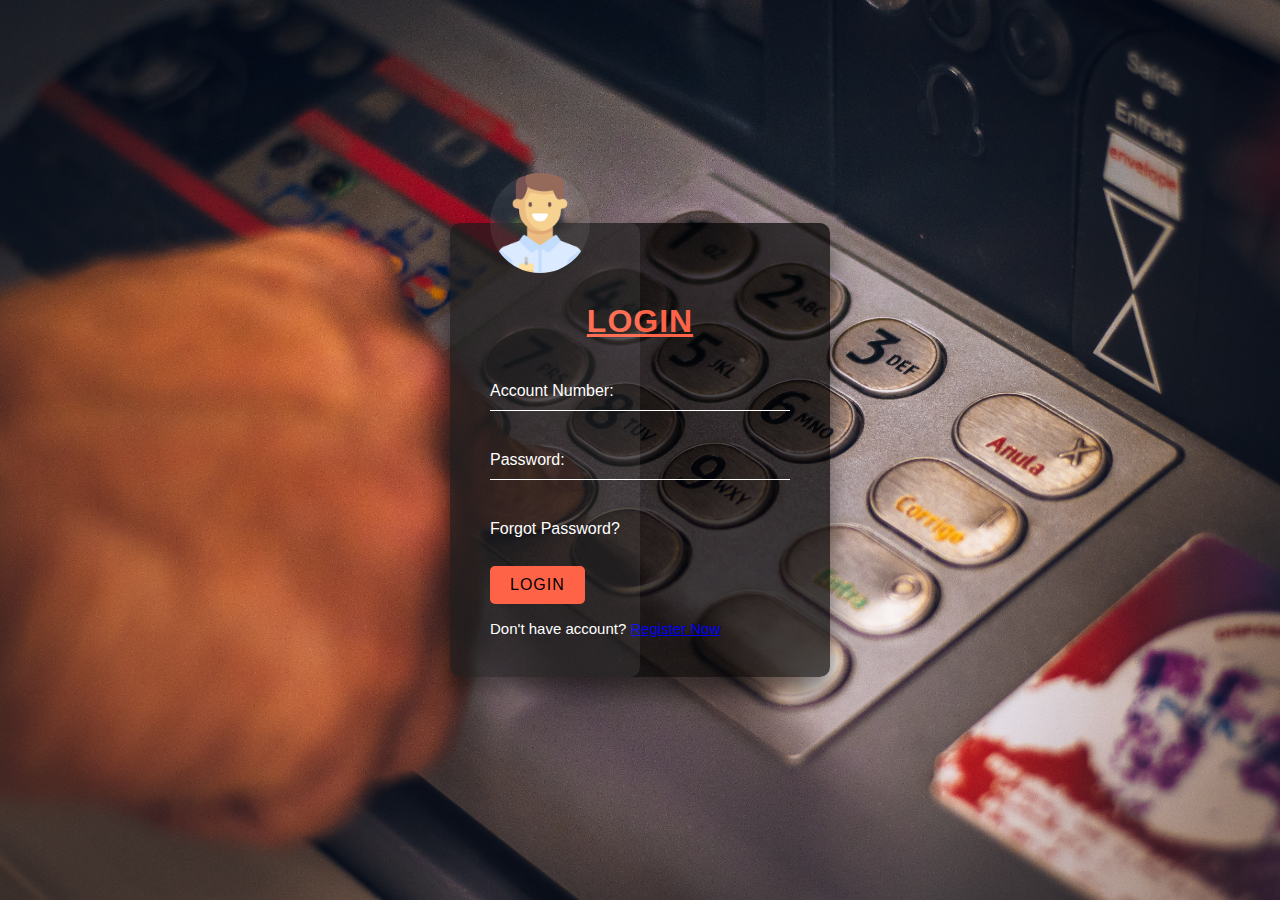
<file: Login.html>
<html>
    <head>
        <meta charset="UTF-8">
        <meta http-equiv="X-UA-Compatible" content="IE=edge">
        <meta name="viewport" content="width=device-width, initial-scale=1.0">
        <title>LOGIN</title>
        <link rel="stylesheet" type="text/css" href="css/Login.css">
        <script src="transaction1.js"></script>
        <style>
            /* linking background */
            body {
                background-image: url('images/eduardo-soares-utWyPB8_FU8-unsplash.jpg');
                background-size: cover;
                font-family: Arial, Helvetica, sans-serif;
                background-position: center;
            }
        </style>
    </head>
    <body>
        <div class="login-wrapper">
            <!-- form -->
            <form class="form" onsubmit="return validateForm()" method="POST">
                <img src="images/avatar.png" alt="">
                <h1><u>LOGIN</u></h1>
                <!-- account number -->
                <div class="input-group">
                    <input type="text" name="acno" id="acno" required>
                    <label for="acno">Account Number:</label>
                </div>
                <!-- password -->
                <div class="input-group">
                    <input type="password" name="pwd" id="pwd" required>
                    <label for="pwd">Password:</label>
                </div>
                <!-- forgot password -->
                <div class="pass">
                    <a href="#">Forgot Password?</a>
                </div><br>
                <!-- button -->
                <button type="button" onclick="Bank.login()" class="submit-btn">Login</button><br><br><br>
                <!-- dont have account -->
                <div class="signup">
                    Don't have account?
                    <a href="Registration.html">Register Now</a>
                </div>
            </form>
            <!-- form end -->
        </div>
    </body>
</html>
</file>
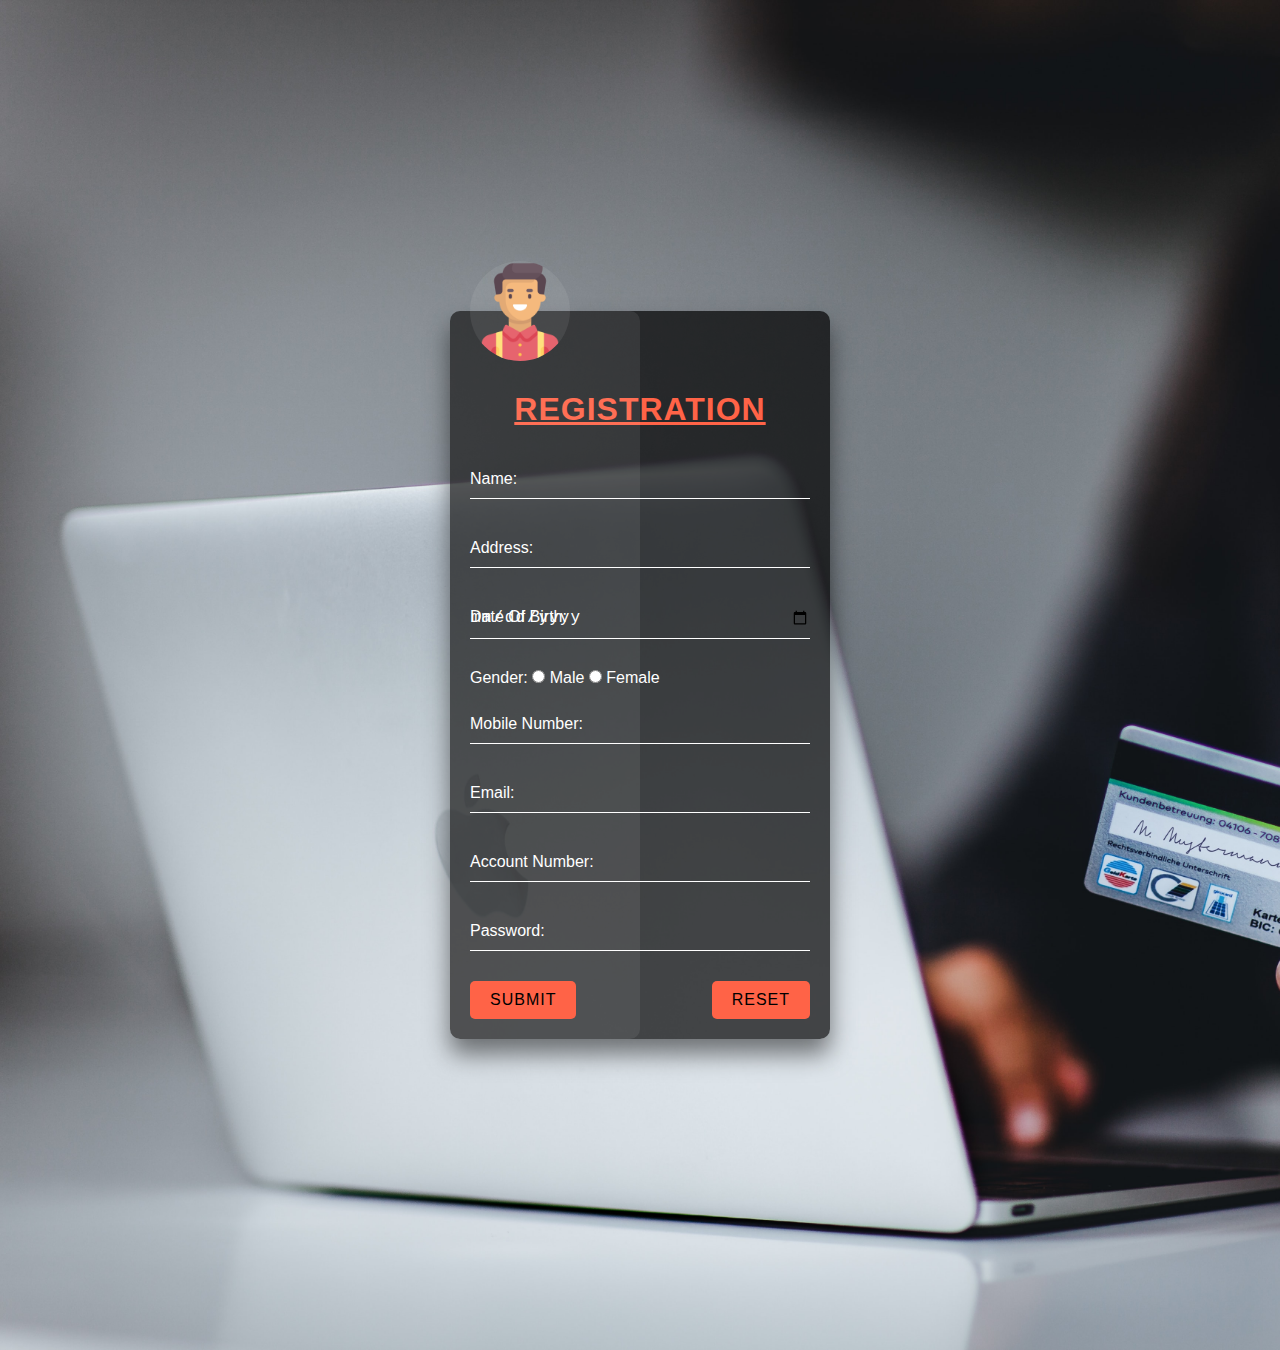
<file: Registration.html>
<html>
    <head>
        <meta charset="UTF-8">
        <meta http-equiv="X-UA-Compatible" content="IE=edge">
        <meta name="viewport" content="width=device-width, initial-scale=1">
        <title>REGISTRATION</title>
        <link rel="stylesheet" type="text/css" href="css/Registration.css">
        <style>
            /* link background */
            body {
                background-image: url('images/pickawood-gf8e6XvG_3E-unsplash.jpg');
                background-size: cover;
                font-family: Arial, Helvetica, sans-serif;
            }
        </style>
    </head>
    <body>
        <div class="registration-wrapper">
            <!-- form -->
            <form action="Login.html" class="form" onsubmit="return validateForm()" method="POST">
                <img src="images/man.png" alt="">
                <h1><u>REGISTRATION</u></h1>
                <!-- name -->
                <div class="input-group">
                    <input type="text" name="name" id="name" required>
                    <label for="name">Name:</label>
                </div>
                <!-- address -->
                <div class="input-group">
                    <input type="text" name="address" id="address" required>
                    <label for="address">Address:</label>
                </div>
                <!-- dob -->
                <div class="input-group">
                    <input type="date" name="dob" id="dob" required>
                    <label for="dob">Date Of Birth:</label>
                </div>
                <!-- gender -->
                <div class="radio-container">
                    Gender:
                    <input type="radio" id="male" name="gender" value="male" required>
                    <label for="male">Male</label>
                    <input type="radio" id="female" name="gender" value="female" required>
                    <label for="female">Female</label>
                </div><br>
                <!-- mobile number -->
                <div class="input-group">
                    <input type="text" name="mobno" id="mobno" pattern="[0-9]{10}" required>
                    <label for="mobno">Mobile Number:</label>
                </div>
                <!-- email -->
                <div class="input-group">
                    <input type="text" name="email" id="email" required>
                    <label for="email">Email:</label>
                </div>
                <!-- account number -->
                <div class="input-group">
                    <input type="text" name="loguser" id="loguser" pattern="(?=.*\d)(?=.*[a-z])(?=.*[A-Z]).{8,}"
                    title="Must contain at least one number and one uppercase and lowercase letter, and at least 8 or more characters" required>
                    <label for="loguser">Account Number:</label>
                </div>
                <!-- password -->
                <div class="input-group">
                    <input type="password" name="logpass" id="logpass" pattern="(?=.*\d)(?=.*[a-z])(?=.*[A-Z]).{8,}" 
                    title="Must contain at least one number and one uppercase and lowercase letter, and at least 8 or more characters" required>
                    <label for="logpass">Password:</label>
                </div>
                <!-- submit button -->
                <div>
                    <input type="submit" value="Submit" class="submit-btn">
                </div>
                <!-- reset button -->
                <div>
                    <input type="reset" value="Reset" class="reset-btn">
                </div>
            </form>
            <!-- form end -->
        </div>    
    </body>
</html>
</file>
<file: css/Login.css>
/* styling body */
* {
    margin: 0;
    padding: 0;
    box-sizing: border-box;
}
/* styling body background */
body {
    background-image: url('images/eduardo-soares-utWyPB8_FU8-unsplash.jpg');
    background-size: cover;
    font-family: Arial, Helvetica, sans-serif;
    background-position: center;
}
/* styling form */
.login-wrapper {
    height: 100vh;
    width: 100vw;
    display: flex;
    justify-content: center;
    align-items: center;
}
/* styling form */
.form {
    position: relative;
    width: 100%;
    max-width: 380px;
    padding: 80px 40px 40px;
    background: rgba(0,0,0,0.7);
    border-radius: 10px;
    color: #fff;
    box-shadow: 0 15px 25px rgba(0,0,0,0.5);
}
.form::before {
    content: '';
    position: absolute;
    top: 0;
    left: 0;
    width: 50%;
    height: 100%;
    background: rgba(255,255,255,0.08);
    border-radius: 10px;
    pointer-events: none;
}
/* styling form image */
.form img {
    position: absolute;
    top: -50px;
    left: calc(50%-50px);
    width: 100px;
    background: rgba(255,255,255,0.08);
    border-radius: 50%;
}
/* styling heading */
.form h1 {
    text-align: center;
    letter-spacing: 1px;
    margin-bottom: 2rem;
    color: tomato;
}
/* styling form inputs */
.form .input-group {
    position: relative;
}
.form .input-group input {
    width: 100%;
    padding: 10px 0;
    font-size: 1rem;
    letter-spacing: 1px;
    margin-bottom: 30px;
    border: none;
    border-bottom: 1px solid #fff;
    outline: none;
    background-color: transparent;
    color: inherit;
}
.form .input-group label {
    position: absolute;
    top: 0;
    left: 0;
    padding: 10px 0;
    font-size: 1rem;
    pointer-events: none;
    transition: .3s ease-out;
}
.form .input-group input:focus+label,
.form .input-group input:valid+label {
    transform: translateY(-18px);
    color: darkorange;
    font-size: .8rem;
}
/* styling forgot password */
.pass a {
    color: #fff;
    text-decoration: none;
}
.pass:hover a{
    text-decoration: blue underline;
}
/* styling submit button */
.submit-btn {
    display: block;
    margin-left: auto;
    border: none;
    outline: none;
    background: tomato;
    font-size: 1rem;
    text-transform: uppercase;
    letter-spacing: 1px;
    padding: 10px 20px;
    border-radius: 5px;
    cursor: pointer;
    position: absolute;
}
/* styling forgot password */
.pass-key:valid ~ .show {
    display: block;
}
.pass {
    text-align: left;
    margin: 10px 0;
}
.pass a{
    color: #fff;
    text-decoration: none;
}
.pass:hover a {
    text-decoration: underline;
}
/* styling sign up */
.signup {
    font-size: 15px;
    color: #fff;
    text-decoration: none;
}
.signup a:hover {
    text-decoration: underline;
}
</file>
<file: css/Registration.css>
/* styling body */
* {
    margin: 0;
    padding: 0;
    box-sizing: border-box;
}
/* styling background */
body {
    background-image: url('images/pickawood-gf8e6XvG_3E-unsplash.jpg');
    background-size: cover;
    font-family: Arial, Helvetica, sans-serif;
}
/* styling registration form */
.registration-wrapper {
    height: 150vh;
    width: 100vw;
    display: flex;
    justify-content: center;
    align-items: center;
}
/* styling form */
.form {
    position: relative;
    width: 100%;
    max-width: 380px;
    padding: 80px 20px 20px;
    background: rgba(0,0,0,0.7);
    border-radius: 10px;
    color: #fff;
    box-shadow: 0 15px 25px rgba(0,0,0,0.5);
}
.form::before {
    content: '';
    position: absolute;
    top: 0px;
    left: 0;
    width: 50%;
    height: 100%;
    background: rgba(255,255,255,0.08);
    border-radius: 10px;
    pointer-events: none;
}
/* styling form image */
.form img {
    position: absolute;
    top: -50px;
    left: calc(50%-50px);
    width: 100px;
    background: rgba(255,255,255,0.08);
    border-radius: 50%;
}
/* styling form heading */
.form h1 {
    text-align: center;
    letter-spacing: 1px;
    margin-bottom: 2rem;
    color: tomato;
}
/* styling form input */
.form .input-group {
    position: relative;
}
.form .input-group input {
    width: 100%;
    padding: 10px 0;
    font-size: 1rem;
    letter-spacing: 1px;
    margin-bottom: 30px;
    border: none;
    border-bottom: 1px solid #fff;
    outline: none;
    background-color: transparent;
    color: inherit;
}
.form .input-group label {
    position: absolute;
    top: 0;
    left: 0;
    padding: 10px 0;
    font-size: 1rem;
    pointer-events: none;
    transition: .3s ease-out;
}
.form .input-group input:focus+label,
.form .input-group input:valid+label {
    transform: translateY(-18px);
    color: darkorange;
    font-size: .8rem;
}
/* styling submit button */
.submit-btn {
    display: block;
    margin-left: auto;
    border: none;
    outline: none;
    background: tomato;
    font-size: 1rem;
    text-transform: uppercase;
    letter-spacing: 1px;
    padding: 10px 20px;
    border-radius: 5px;
    cursor: pointer;
    position: absolute;
}
/* styling reset button */
.reset-btn {
    display: block;
    margin-left: auto;
    border: none;
    outline: none;
    background: tomato;
    font-size: 1rem;
    text-transform: uppercase;
    letter-spacing: 1px;
    padding: 10px 20px;
    border-radius: 5px;
    cursor: pointer;
}
</file>
